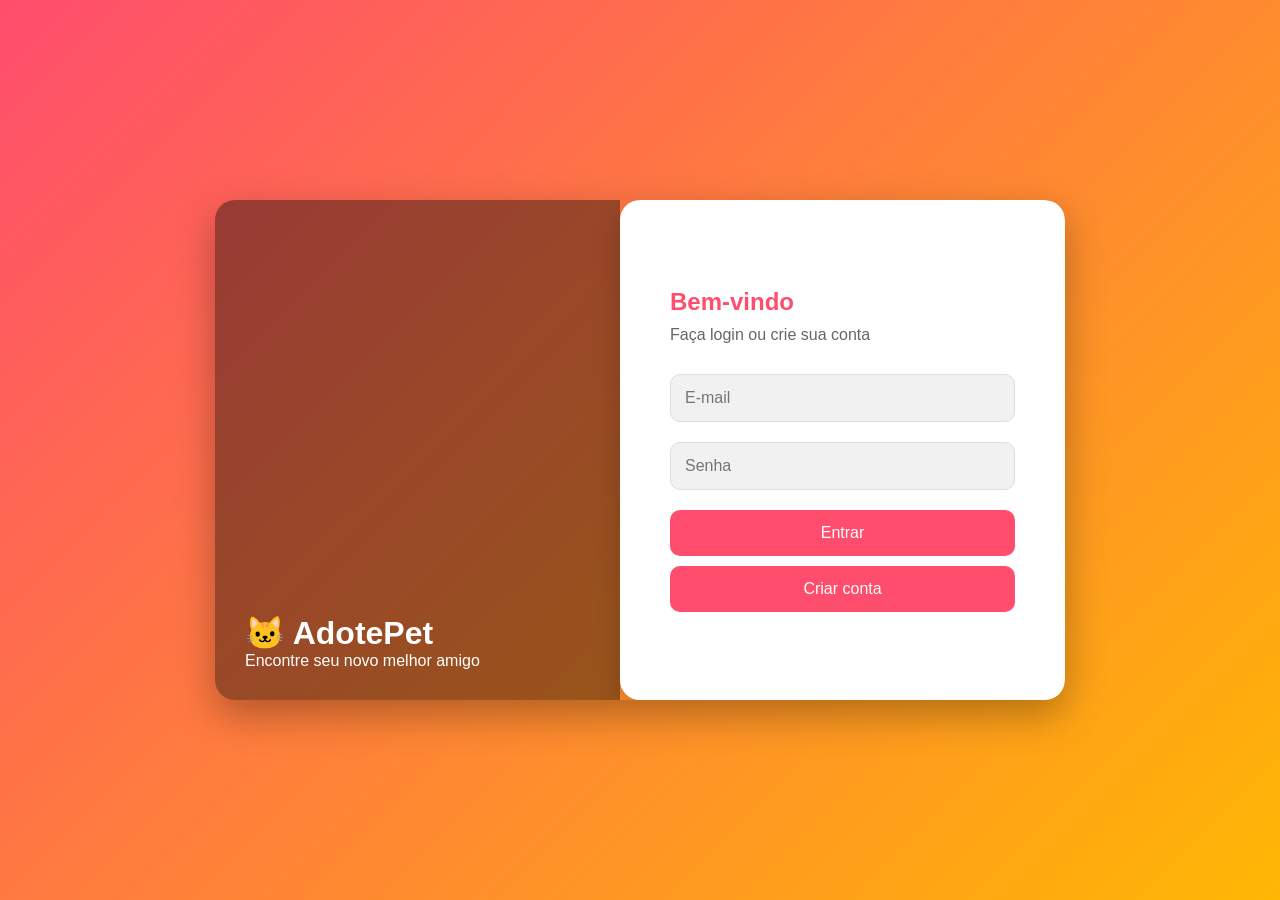
<file: Index.html>
<!DOCTYPE html>
<html lang="pt-br">
<head>
  <meta charset="UTF-8">
  <meta name="viewport" content="width=device-width, initial-scale=1.0">
  <title>AdotePet - Login</title>
  <link rel="stylesheet" href="style.css">
</head>

<body class="login-bg">

<div class="login-container">

  <div class="login-image">
    <h1>🐱 AdotePet</h1>
    <p>Encontre seu novo melhor amigo</p>
  </div>

  <div class="login-box">

    <h2>Bem-vindo</h2>
    <p>Faça login ou crie sua conta</p>

    <input type="email" id="email" placeholder="E-mail">
    <input type="password" id="senha" placeholder="Senha">

    <button onclick="login()">Entrar</button>

    <!-- CRIAR CONTA -->
    <button class="btn-secondary" onclick="irCadastro()">
      Criar conta
    </button>

  </div>

</div>

<script src="auth.js"></script>
</body>
</html>
</file>
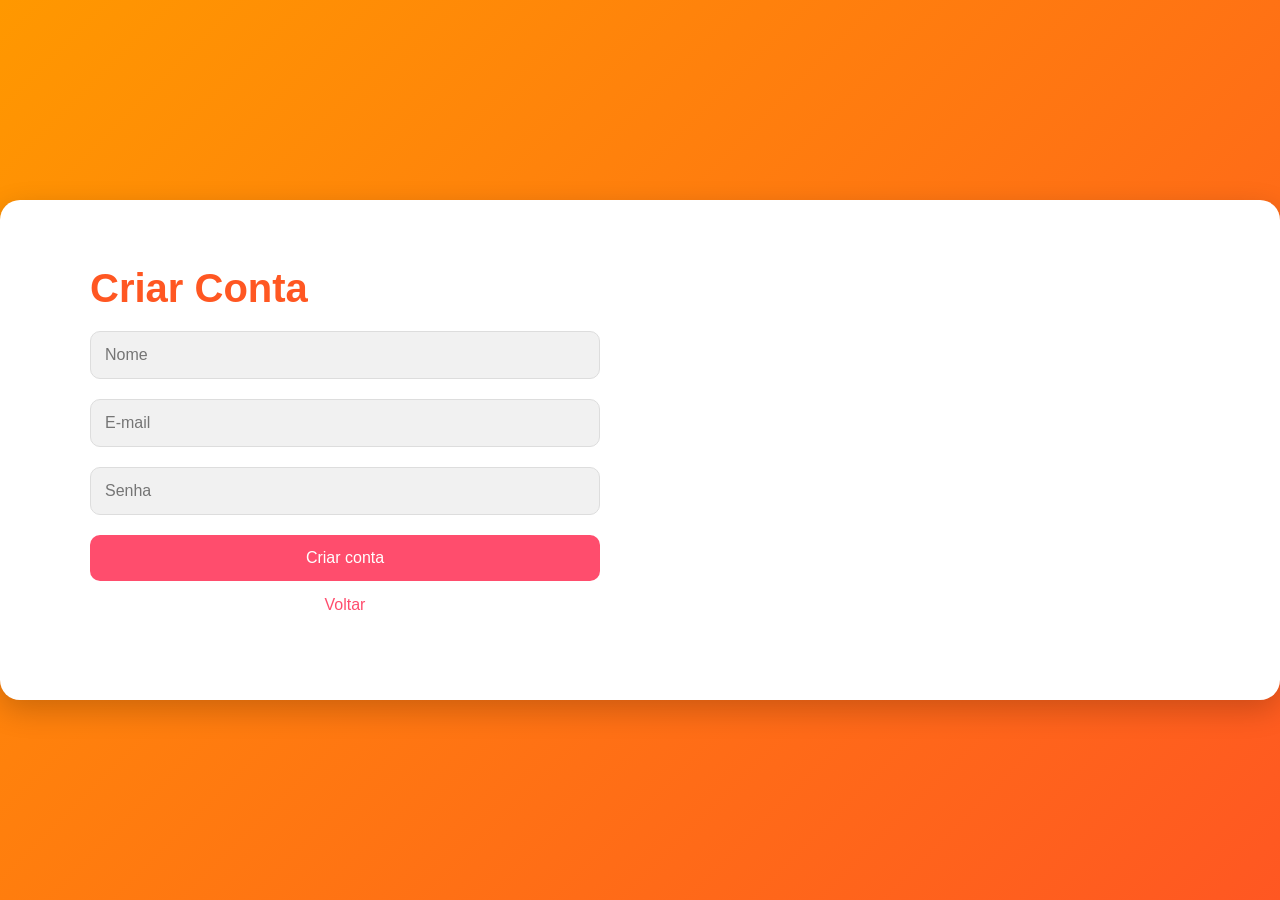
<file: cadastro.html>
<!DOCTYPE html>
<html lang="pt-br">
<head>
  <meta charset="UTF-8">
  <title>Cadastro</title>
  <link rel="stylesheet" href="style.css">
</head>
<body class="login-body">

<div class="login-box">

  <div class="login-form">

    <h1>Criar Conta</h1>

    <input type="text" id="nome" placeholder="Nome">
    <input type="email" id="novoEmail" placeholder="E-mail">
    <input type="password" id="novaSenha" placeholder="Senha">

    <button onclick="cadastrar()">Criar conta</button>

    <p><a href="index.html">Voltar</a></p>

  </div>

</div>

<script src="auth.js"></script>
</body>
</html>
</file>
<file: style.css>
*{
  margin:0;
  padding:0;
  box-sizing:border-box;
  font-family:Arial;
}

body{
  background:#f5f5f5;
}

/* LOGIN */

.login-body{
  height:100vh;
  display:flex;
  justify-content:center;
  align-items:center;
  background:linear-gradient(135deg,#ff9800,#ff5722);
}

.login-box{
  width:900px;
  height:500px;
  background:white;
  border-radius:20px;
  overflow:hidden;
  display:flex;
  box-shadow:0 10px 30px rgba(0,0,0,0.2);
}

.login-image{
  width:50%;
}

.login-image img{
  width:100%;
  height:100%;
  object-fit:cover;
}

.login-form{
  width:50%;
  padding:40px;
  display:flex;
  flex-direction:column;
  justify-content:center;
}

.login-form h1{
  color:#ff5722;
  margin-bottom:10px;
  font-size:40px;
}

.login-form p{
  margin-bottom:20px;
}

input{
  width:100%;
  padding:14px;
  border:none;
  border-radius:10px;
  background:#f1f1f1;
  margin:10px 0;
  font-size:16px;
}

.senha-box{
  display:flex;
  gap:10px;
}

.senha-box button{
  width:60px;
}

button{
  border:none;
  cursor:pointer;
  border-radius:10px;
  transition:0.3s;
}

.btn-login{
  background:#ff5722;
  color:white;
  padding:15px;
  font-size:17px;
  margin-top:15px;
}

.btn-login:hover{
  transform:scale(1.03);
  background:#e64a19;
}

.links{
  margin-top:15px;
}

.links a{
  color:#ff5722;
  text-decoration:none;
}

/* HEADER */

header{
  background:#ff5722;
  color:white;
  padding:20px;
  display:flex;
  justify-content:space-between;
  align-items:center;
}

header button{
  background:white;
  color:#ff5722;
  padding:10px 20px;
}

/* BANNER */

.banner{
  height:350px;
  background:url('https://images.unsplash.com/photo-1574158622682-e40e69881006?q=80&w=1200&auto=format&fit=crop');
  background-size:cover;
  background-position:center;
  display:flex;
  align-items:center;
  justify-content:center;
}

.overlay{
  background:rgba(0,0,0,0.5);
  width:100%;
  height:100%;
  color:white;
  display:flex;
  flex-direction:column;
  justify-content:center;
  align-items:center;
}

.overlay h2{
  font-size:45px;
}

.overlay p{
  font-size:20px;
}

/* FORM */

.formulario{
  background:white;
  width:90%;
  margin:30px auto;
  padding:30px;
  border-radius:20px;
  box-shadow:0 5px 20px rgba(0,0,0,0.1);
}

.formulario h2{
  margin-bottom:20px;
  color:#ff5722;
}

.formulario button{
  width:100%;
  background:#ff5722;
  color:white;
  padding:15px;
  margin-top:10px;
}

/* PETS */

.pets-container{
  width:90%;
  margin:auto;
  display:grid;
  grid-template-columns:repeat(auto-fit,minmax(280px,1fr));
  gap:25px;
  padding-bottom:50px;
}

.card{
  background:white;
  border-radius:20px;
  overflow:hidden;
  box-shadow:0 5px 15px rgba(0,0,0,0.1);
  transition:0.3s;
}

.card:hover{
  transform:translateY(-8px);
}

.card img{
  width:100%;
  height:250px;
  object-fit:cover;
}

.card-content{
  padding:20px;
}

.card-content h3{
  color:#ff5722;
  margin-bottom:10px;
}

.status{
  margin-top:10px;
  font-weight:bold;
}

.acoes{
  display:flex;
  gap:10px;
  margin-top:20px;
}

.acoes button{
  flex:1;
  padding:10px;
  color:white;
}

.btn-adotar{
  background:#4caf50;
}

.btn-editar{
  background:#2196f3;
}

.btn-excluir{
  background:#f44336;
}

/* RESPONSIVO */

@media(max-width:768px){

  .login-box{
    width:95%;
    flex-direction:column;
    height:auto;
  }

  .login-image{
    width:100%;
    height:250px;
  }

  .login-form{
    width:100%;
  }

  .overlay h2{
    font-size:28px;
    text-align:center;
  }

}
*{
  margin:0;
  padding:0;
  box-sizing:border-box;
  font-family:Arial;
}

body{
  background:#f5f5f5;
}

/* FUNDO */

.login-bg{
  height:100vh;
  display:flex;
  justify-content:center;
  align-items:center;
  background:linear-gradient(135deg,#ff4d6d,#ffb703);
}

/* CONTAINER PRINCIPAL */

.login-container{
  width:850px;
  height:500px;
  display:flex;
  border-radius:20px;
  overflow:hidden;
  box-shadow:0 15px 40px rgba(0,0,0,0.3);
}

/* LADO ESQUERDO */

.login-image{
  flex:1;
  background:url('https://images.unsplash.com/photo-1511044568932-338cba0ad803?auto=format&fit=crop&w=1000&q=80');
  background-size:cover;
  background-position:center;
  color:white;
  display:flex;
  flex-direction:column;
  justify-content:flex-end;
  padding:30px;
  position:relative;
}

.login-image::after{
  content:"";
  position:absolute;
  top:0;
  left:0;
  width:100%;
  height:100%;
  background:rgba(0,0,0,0.4);
}

.login-image h1,
.login-image p{
  position:relative;
  z-index:1;
}

/* LADO DIREITO */

.login-box{
  flex:1;
  background:white;
  padding:50px;
  display:flex;
  flex-direction:column;
  justify-content:center;
}

.login-box h2{
  color:#ff4d6d;
  margin-bottom:10px;
}

.login-box p{
  margin-bottom:20px;
  color:#666;
}

/* INPUTS */

input{
  padding:14px;
  margin:10px 0;
  border:1px solid #ddd;
  border-radius:10px;
  outline:none;
  transition:0.3s;
}

input:focus{
  border-color:#ff4d6d;
}

/* BOTÃO */

button{
  padding:14px;
  margin-top:10px;
  border:none;
  border-radius:10px;
  background:#ff4d6d;
  color:white;
  font-size:16px;
  cursor:pointer;
  transition:0.3s;
}

button:hover{
  transform:scale(1.03);
  background:#e63956;
}

/* LINK */

a{
  margin-top:15px;
  text-align:center;
  display:block;
  color:#ff4d6d;
  text-decoration:none;
}

/* RESPONSIVO */

@media(max-width:768px){
  .login-container{
    flex-direction:column;
    width:95%;
    height:auto;
  }

  .login-image{
    height:200px;
  }

  .login-box{
    padding:30px;
  }
}
btn-secondary{
  margin-top:10px;
  background:#333;
  color:white;
}

.btn-secondary:hover{
  background:#000;
}
</file>
